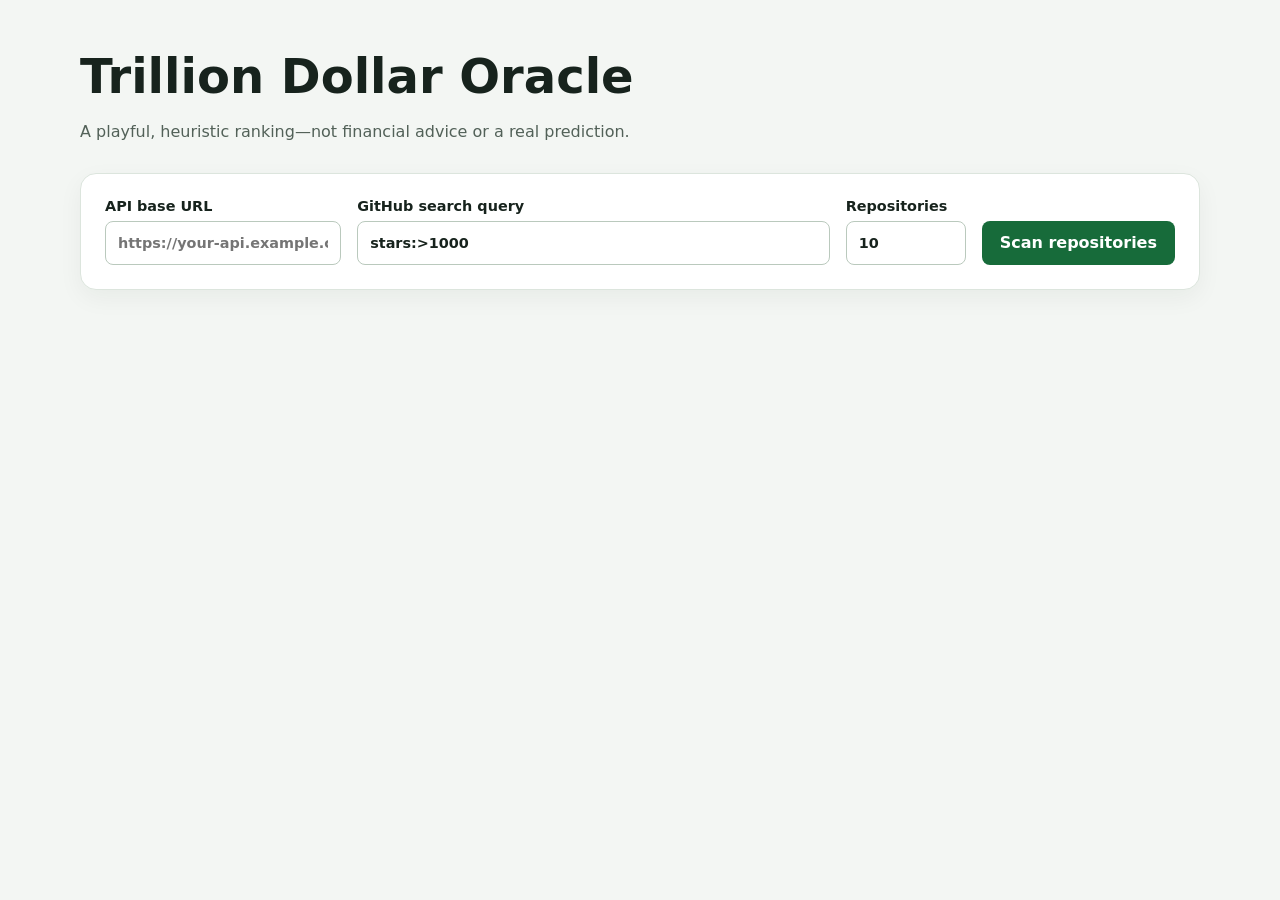
<file: docs/index.html>
<!doctype html>
<html lang="en">
  <head>
    <meta charset="utf-8">
    <meta name="viewport" content="width=device-width, initial-scale=1">
    <meta name="description" content="Explore GitHub repositories with the Trillion Dollar Oracle.">
    <title>Trillion Dollar Oracle</title>
    <link rel="stylesheet" href="style.css">
  </head>
  <body>
    <main>
      <header>
        <h1>Trillion Dollar Oracle</h1>
        <p class="muted">A playful, heuristic ranking—not financial advice or a real prediction.</p>
      </header>

      <form id="scan-form">
        <label>
          API base URL
          <input id="api-url" type="url" placeholder="https://your-api.example.com" required>
        </label>
        <label>
          GitHub search query
          <input id="query" type="text" value="stars:&gt;1000" required>
        </label>
        <label>
          Repositories
          <input id="limit" type="number" min="1" max="100" value="10" required>
        </label>
        <button id="submit" type="submit">Scan repositories</button>
      </form>

      <p id="status" class="muted" role="status" aria-live="polite"></p>
      <section id="results" hidden>
        <h2>Top 10 candidates</h2>
        <div id="top-results"></div>
        <h2>All results</h2>
        <div id="all-results"></div>
      </section>
    </main>
    <script src="app.js" defer></script>
  </body>
</html>
</file>
<file: docs/style.css>
:root {
  color-scheme: light;
  font-family: system-ui, -apple-system, BlinkMacSystemFont, "Segoe UI", sans-serif;
  color: #17231d;
  background: #f3f6f3;
  font-synthesis: none;
}

* { box-sizing: border-box; }

body { margin: 0; }

main {
  width: min(1120px, calc(100% - 32px));
  margin: 48px auto;
}

header { margin-bottom: 28px; }

h1 { margin: 0 0 8px; font-size: clamp(2rem, 5vw, 3rem); }

p { line-height: 1.55; }

.muted { color: #526158; }

form, section {
  padding: 24px;
  border: 1px solid #dce5dd;
  border-radius: 16px;
  background: #fff;
  box-shadow: 0 8px 24px rgb(23 35 29 / 5%);
}

form {
  display: grid;
  grid-template-columns: minmax(0, 1fr) minmax(200px, 2fr) 120px auto;
  align-items: end;
  gap: 16px;
}

label { display: grid; gap: 7px; font-size: 0.9rem; font-weight: 650; }

input {
  width: 100%;
  min-height: 44px;
  padding: 10px 12px;
  border: 1px solid #bac9bd;
  border-radius: 8px;
  color: inherit;
  font: inherit;
}

button {
  min-height: 44px;
  padding: 10px 18px;
  border: 0;
  border-radius: 8px;
  background: #176b3a;
  color: #fff;
  cursor: pointer;
  font: inherit;
  font-weight: 700;
}

button:disabled { cursor: wait; opacity: 0.65; }

#status { min-height: 1.6em; margin: 20px 2px; }
#status[data-kind="error"] { color: #a32626; }

section { margin-top: 20px; overflow-x: auto; }
section[hidden] { display: none; }
h2 { margin: 0 0 16px; font-size: 1.25rem; }
h2:not(:first-child) { margin-top: 30px; }

table { width: 100%; border-collapse: collapse; text-align: left; }
th, td { padding: 11px 12px; border-bottom: 1px solid #e8ede8; white-space: nowrap; }
th { color: #526158; font-size: 0.82rem; }
tbody tr:last-child td { border-bottom: 0; }
a { color: #176b3a; font-weight: 650; }

@media (max-width: 760px) {
  main { margin: 28px auto; }
  form { grid-template-columns: 1fr; }
  form button { width: 100%; }
  section { padding: 18px; }
}
</file>
